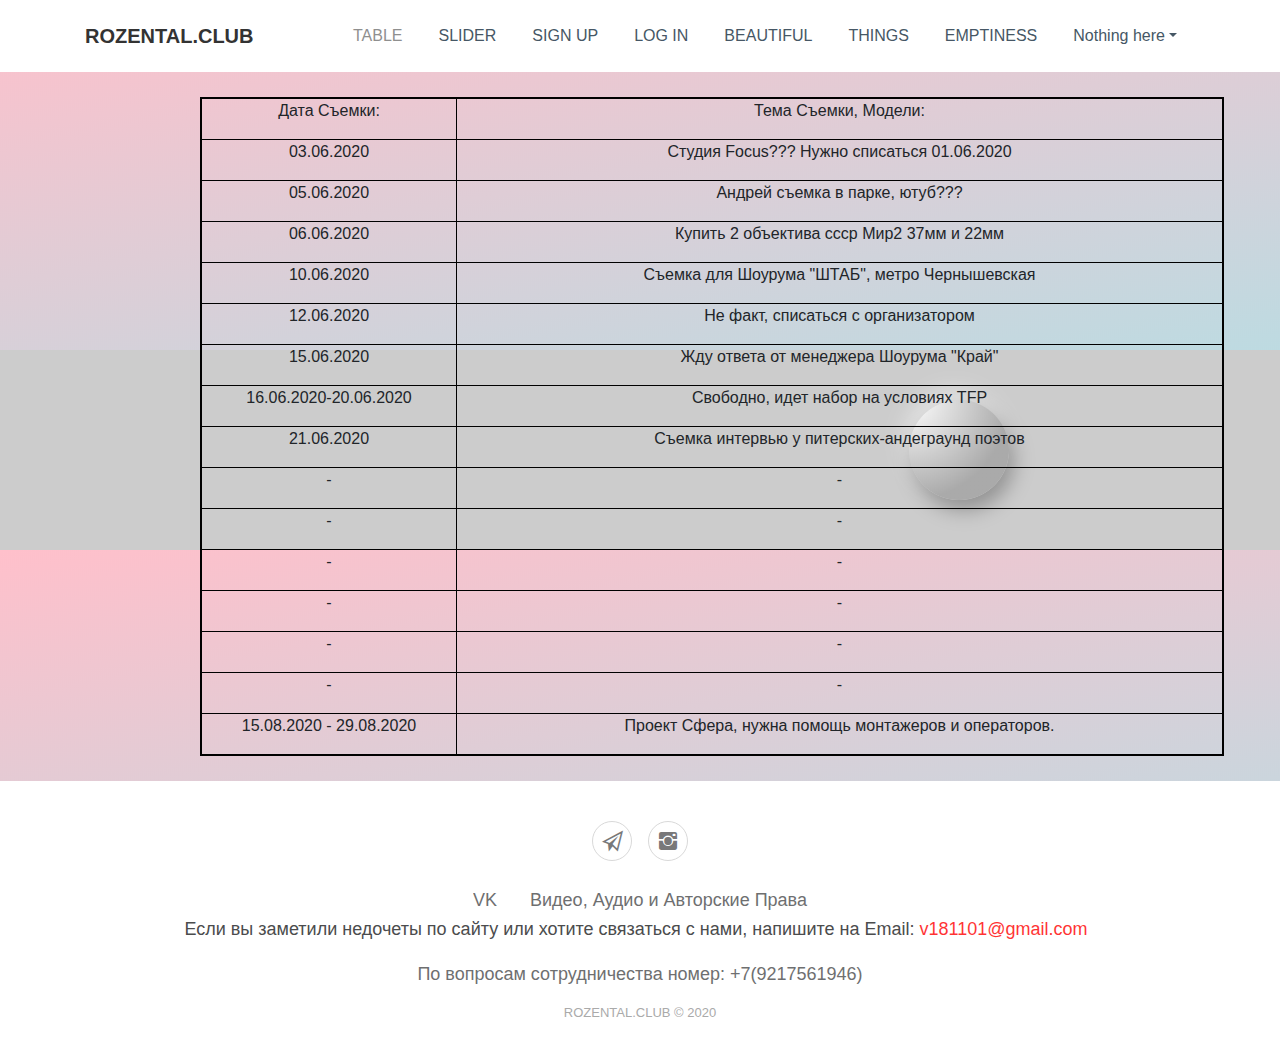
<file: gallery.html>
<!DOCTYPE html>
<html lang="ru">
<head>
	<meta charset="utf-8">
    <meta name="viewport" content="width=device-width, initial-scale=1.0, shrink-to-fit=no">
	<title>Gallery</title>
	<link rel="stylesheet" href="assets/bootstrap/css/bootstrap.min.css">
    <link rel="stylesheet" href="https://fonts.googleapis.com/css?family=Source+Sans+Pro:300,400,700">
    <link rel="stylesheet" href="assets/fonts/ionicons.min.css">
    <link rel="stylesheet" href="assets/css/Bootstrap-Spinner-Best-Preloader.css">
    <link rel="stylesheet" href="assets/css/Footer-Basic.css">
    <link rel="stylesheet" href="assets/css/Navigation-Clean.css">
    <link rel="stylesheet" href="assets/css/gallery.css">
</head>
<body style="background-image: url(&quot;assets/img/1.jpg&quot;);background-repeat: no-repeat;">
	<nav class="navbar navbar-light navbar-expand-md navigation-clean">
	        <div class="container"><a class="navbar-brand" href="#">ROZENTAL.CLUB</a><button data-toggle="collapse" class="navbar-toggler" data-target="#navcol-1"><span class="sr-only">Toggle navigation</span><span class="navbar-toggler-icon"></span></button>
	            <div class="collapse navbar-collapse"
	                id="navcol-1">
	                <ul class="nav navbar-nav ml-auto">
	                	<li class="nav-item" role="presentation"><a class="nav-link active" href="gallery.html">TABLE</a></li>
	                	<li class="nav-item" role="presentation"><a class="nav-link" href="Slider.html">SLIDER</a></li>
	                    <li class="nav-item" role="presentation"><a class="nav-link" href="Registration.html">SIGN UP</a></li>
	                    <li class="nav-item" role="presentation"><a class="nav-link" href="index-login.html">LOG IN</a></li>
	                    <li class="nav-item" role="presentation"><a class="nav-link" href="index.html">BEAUTIFUL</a></li>
	                    <li class="nav-item" role="presentation"><a class="nav-link" href="untitled.html">THINGS</a></li>
	                    <li class="nav-item" role="presentation"><a class="nav-link" href="untitled-1.html">EMPTINESS</a></li>
	                    <li class="nav-item dropdown"><a class="dropdown-toggle nav-link" data-toggle="dropdown" aria-expanded="false" href="#">Nothing here</a>
	                        <div class="dropdown-menu" role="menu">
	                        	<div role="presentation">
	                        		<a href="index.html" class="dropdown-item" >BEAUTIFUL</a>
	                        		<a href="untitled.html" class="dropdown-item">THINGS</a>
	                        		<a href="untitled-1.html" class="dropdown-item">EMPTINESS</a>
	                        	</div>
	                        </div>
	                    </li>
	                </ul>
	            </div>
	        </div>
	    </nav>

<table class="tables1"><colgroup><col style="width:389pt"> </colgroup>
<tbody>
<tr class="tables1_col">
<td style="width:25%">
<p>Дата Съемки:</p>
</td>
<td>
<p>Тема Съемки, Модели:</p>
</td>
</tr>
<tr>
<td>
<p>03.06.2020</p>
</td>
<td>
<p>Студия Focus??? Нужно списаться 01.06.2020</p>
</td>
</tr>
<tr>
<td>
<p>05.06.2020</p>
</td>
<td>
<p>Андрей съемка в парке, ютуб???</p>
</td>
</tr>
<tr>
<td>
<p>06.06.2020</p>
</td>
<td>
<p>Купить 2 объектива ссср Мир2 37мм и 22мм</p>
</td>
</tr>
<tr>
<td>
<p>10.06.2020</p>
</td>
<td>
<p>Съемка для Шоурума "ШТАБ", метро Чернышевская</p>
</td>
</tr>
<tr>
<td>
<p>12.06.2020</p>
</td>
<td>
<p>Не факт, списаться с организатором</p>
</td>
</tr>
<tr>
<td>
<p>15.06.2020</p>
</td>
<td>
<p>Жду ответа от менеджера Шоурума "Край"</p>
</td>
</tr>
<tr>
<td>
<p>16.06.2020-20.06.2020</p>
</td>
<td>
<p>Свободно, идет набор на условиях TFP</p>
</td>
</tr>
<tr>
<td>
<p>21.06.2020</p>
</td>
<td>
<p>Съемка интервью у питерских-андеграунд поэтов</p>
</td>
</tr>
<tr>
<td>
<p>-</p>
</td>
<td>
<p>-</p>
</td>
</tr>
<tr>
<td>
<p>-</p>
</td>
<td>
<p>-</p>
</td>
</tr>
<tr>
<td>
<p>-</p>
</td>
<td>
<p>-</p>
</td>
</tr>
<tr>
<td>
<p>-</p>
</td>
<td>
<p>-</p>
</td>
</tr>
<tr>
<td>
<p>-</p>
</td>
<td>
<p>-</p>
</td>
</tr>
<tr>
<td>
<p>-</p>
</td>
<td>
<p>-</p>
</td>
</tr>
<tr>
<td>
<p>15.08.2020 - 29.08.2020</p>
</td>
<td>
<p>Проект Сфера, нужна помощь монтажеров и операторов.</p>
</td>
</tr>
</tbody>
</table>

			<div class="footer-basic" style="background-size: auto;background-repeat: no-repeat;">
	        	<footer style="background-position: 800px;">
	            		<div class="social"><a href="https://t.me/PrivacyPhoo"><i class="icon ion-paper-airplane"></i></a><a href="https://www.instagram.com/vadimkaro"><i class="icon ion-social-instagram"></i></a></div>
					            <ul class="list-inline">
					                <li class="list-inline-item"><a href="https://vk.com/rozental_vadim">VK</a></li>
					                <li class="list-inline-item"><a href="AuthorskiePrava.html">Видео, Аудио и Авторские Права</a></li>
					            </ul>
					            <ul class="list-inline">
					                <li class="list-inline-item"><p>Если вы заметили недочеты по сайту или хотите связаться с нами, напишите на Email: <a href="mailto:v181101@gmail.com" style="color: red;">v181101@gmail.com</a></p></li>
					                <li class="list-inline-item"><a href="tel:+79217561946">По вопросам сотрудничества номер: +7(9217561946)</a></li>
					            </ul>
	            		<p class="copyright">ROZENTAL.CLUB © 2020</p>
	        	</footer>
	    </div>

		<script src="assets/js/jquery.min.js"></script>
	    <script src="assets/bootstrap/js/bootstrap.min.js"></script>
	    <script src="assets/js/Bootstrap-Spinner-Best-Preloader.js"></script>
</body>
</html>
</file>
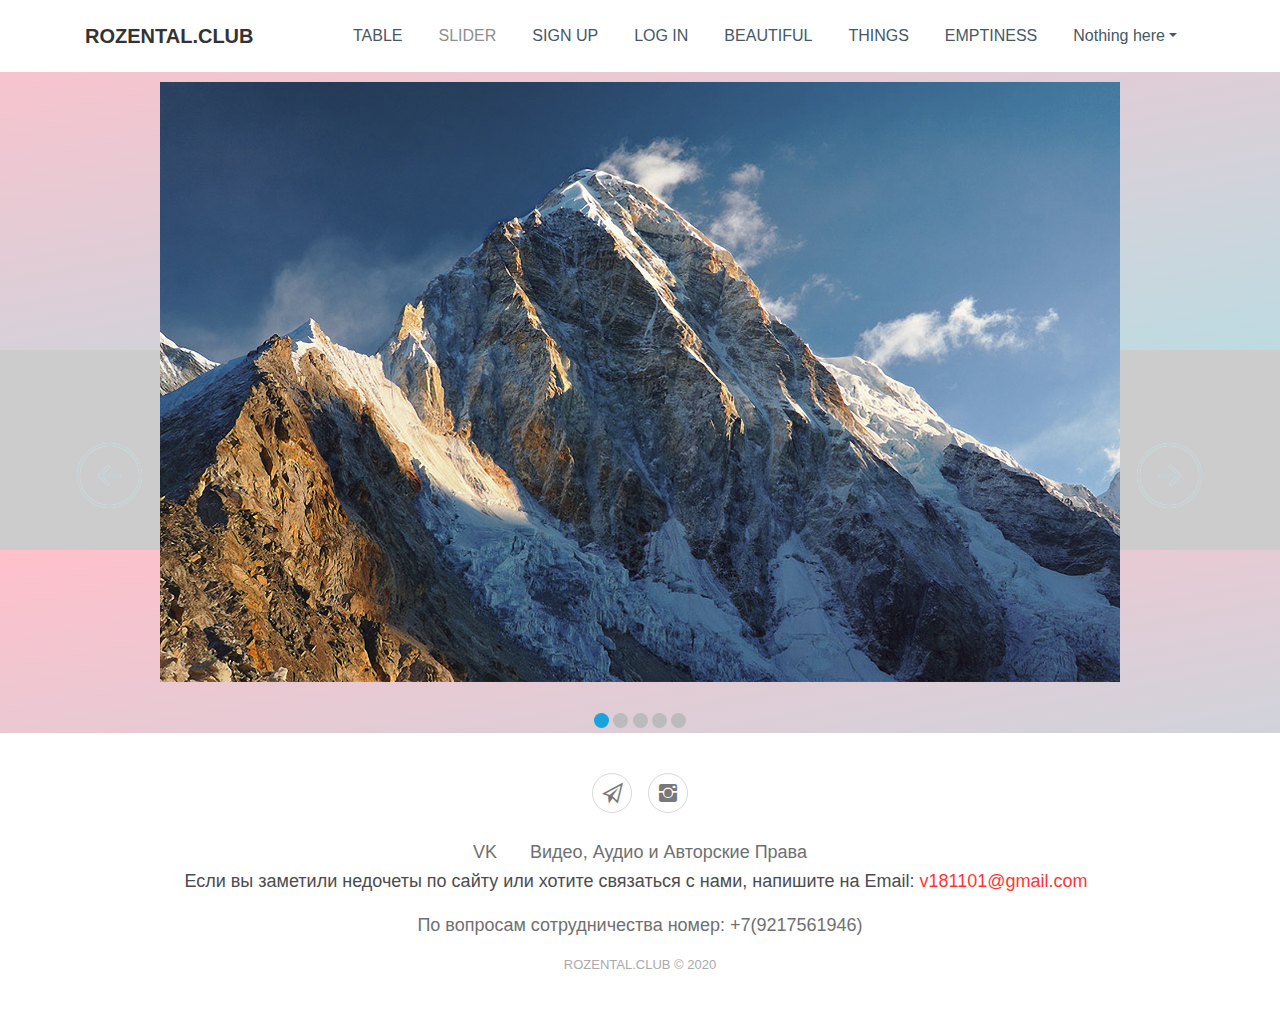
<file: Slider.html>
<!DOCTYPE html>
<html lang="ru">
<head>
	<title>Слайдер на CSS</title>
	<link rel="stylesheet" type="text/css" href="SLIDE/Slider.css">
	<link rel="stylesheet" href="assets/bootstrap/css/bootstrap.min.css">
    <link rel="stylesheet" href="https://fonts.googleapis.com/css?family=Source+Sans+Pro:300,400,700">
    <link rel="stylesheet" href="assets/fonts/ionicons.min.css">
    <link rel="stylesheet" href="assets/css/Bootstrap-Spinner-Best-Preloader.css">
    <link rel="stylesheet" href="assets/css/Footer-Basic.css">
    <link rel="stylesheet" href="assets/css/Navigation-Clean.css">
	<meta charset="utf-8">
</head>
<body style="background-image: url(&quot;assets/img/1.jpg&quot;);background-repeat: no-repeat;">
	<nav class="navbar navbar-light navbar-expand-md navigation-clean">
	        <div class="container"><a class="navbar-brand" href="#">ROZENTAL.CLUB</a><button data-toggle="collapse" class="navbar-toggler" data-target="#navcol-1"><span class="sr-only">Toggle navigation</span><span class="navbar-toggler-icon"></span></button>
	            <div class="collapse navbar-collapse"
	                id="navcol-1">
	                <ul class="nav navbar-nav ml-auto">
	                	<li class="nav-item" role="presentation"><a class="nav-link" href="gallery.html">TABLE</a></li>
	                	<li class="nav-item" role="presentation"><a class="nav-link active" href="Slider.html">SLIDER</a></li>
	                    <li class="nav-item" role="presentation"><a class="nav-link" href="Registration.html">SIGN UP</a></li>
	                    <li class="nav-item" role="presentation"><a class="nav-link" href="index-login.html">LOG IN</a></li>
	                    <li class="nav-item" role="presentation"><a class="nav-link" href="index.html">BEAUTIFUL</a></li>
	                    <li class="nav-item" role="presentation"><a class="nav-link" href="untitled.html">THINGS</a></li>
	                    <li class="nav-item" role="presentation"><a class="nav-link" href="untitled-1.html">EMPTINESS</a></li>
	                    <li class="nav-item dropdown"><a class="dropdown-toggle nav-link" data-toggle="dropdown" aria-expanded="false" href="#">Nothing here</a>
	                        <div class="dropdown-menu" role="menu">
	                        	<div role="presentation">
	                        		<a href="index.html" class="dropdown-item" >BEAUTIFUL</a>
	                        		<a href="untitled.html" class="dropdown-item">THINGS</a>
	                        		<a href="untitled-1.html" class="dropdown-item">EMPTINESS</a>
	                        	</div>
	                        </div>
	                    </li>
	                </ul>
	            </div>
	        </div>
	    </nav>

		<div class="all">
			<input checked type="radio" name="respond" id="desktop">
				<article id="slider">
						<input checked type="radio" name="slider" id="switch1">
						<input type="radio" name="slider" id="switch2">
						<input type="radio" name="slider" id="switch3">
						<input type="radio" name="slider" id="switch4">
						<input type="radio" name="slider" id="switch5">
					<div id="slides">
						<div id="overflow">
							<div class="image">
								<article><img src="SLIDE/img1.jpg" alt=""></article>
								<article><img src="SLIDE/img2.jpg" alt=""></article>
								<article><img src="SLIDE/img3.jpg" alt=""></article>
								<article><img src="SLIDE/img4.jpg" alt=""></article>
								<article><img src="SLIDE/img5.jpg" alt=""></article>
							</div>
						</div>
					</div>
					<div id="controls">
						<label for="switch1"></label>
						<label for="switch2"></label>
						<label for="switch3"></label>
						<label for="switch4"></label>
						<label for="switch5"></label>
					</div>
					<div id="active">
						<label for="switch1"></label>
						<label for="switch2"></label>
						<label for="switch3"></label>
						<label for="switch4"></label>
						<label for="switch5"></label>
					</div>
				</article>
		</div>
		 <div class="footer-basic" style="background-size: auto;background-repeat: no-repeat;">
	        <footer style="background-position: 800px;">
	            <div class="social"><a href="https://t.me/PrivacyPhoo"><i class="icon ion-paper-airplane"></i></a><a href="https://www.instagram.com/vadimkaro"><i class="icon ion-social-instagram"></i></a></div>
	            <ul class="list-inline">
	                <li class="list-inline-item"><a href="https://vk.com/rozental_vadim">VK</a></li>
	                <li class="list-inline-item"><a href="AuthorskiePrava.html">Видео, Аудио и Авторские Права</a></li>
	            </ul>
	            <ul class="list-inline">
	                <li class="list-inline-item"><p>Если вы заметили недочеты по сайту или хотите связаться с нами, напишите на Email: <a href="mailto:v181101@gmail.com" style="color: red;">v181101@gmail.com</a></p></li>
	                <li class="list-inline-item"><a href="tel:+79217561946">По вопросам сотрудничества номер: +7(9217561946)</a></li>
	            </ul>
	            <p class="copyright">ROZENTAL.CLUB © 2020</p>
	        </footer>
	    </div>
		<script src="assets/js/jquery.min.js"></script>
	    <script src="assets/bootstrap/js/bootstrap.min.js"></script>
	    <script src="assets/js/Bootstrap-Spinner-Best-Preloader.js"></script>
</body>
</html>
</file>
<file: assets/css/Footer-Basic.css>
.footer-basic {
  padding: 40px 0;
  background-color: #ffffff;
  color: #4b4c4d;
}

.footer-basic ul {
  padding: 0;
  list-style: none;
  text-align: center;
  font-size: 18px;
  line-height: 1.6;
  margin-bottom: 0;
}

.footer-basic li {
  padding: 0 10px;
}

.footer-basic ul a {
  color: inherit;
  text-decoration: none;
  opacity: 0.8;
}

.footer-basic ul a:hover {
  opacity: 1;
}

.footer-basic .social {
  text-align: center;
  padding-bottom: 25px;
}

.footer-basic .social > a {
  font-size: 24px;
  width: 40px;
  height: 40px;
  line-height: 40px;
  display: inline-block;
  text-align: center;
  border-radius: 50%;
  border: 1px solid #ccc;
  margin: 0 8px;
  color: inherit;
  opacity: 0.75;
}

.footer-basic .social > a:hover {
  opacity: 0.9;
}

.footer-basic .copyright {
  margin-top: 15px;
  text-align: center;
  font-size: 13px;
  color: #aaa;
  margin-bottom: 0;
}
</file>
<file: assets/css/Navigation-Clean.css>
.navigation-clean {
  background: #fff;
  padding-top: .75rem;
  padding-bottom: .75rem;
  color: #333;
  border-radius: 0;
  box-shadow: none;
  border: none;
  margin-bottom: 0;
}

@media (min-width:768px) {
  .navigation-clean {
    padding-top: 1rem;
    padding-bottom: 1rem;
  }
}

.navigation-clean .navbar-brand {
  font-weight: bold;
  color: inherit;
}

.navigation-clean .navbar-brand:hover {
  color: #222;
}

.navigation-clean.navbar-dark .navbar-brand:hover {
  color: #f0f0f0;
}

.navigation-clean .navbar-brand img {
  height: 100%;
  display: inline-block;
  margin-right: 10px;
  width: auto;
}

.navigation-clean .navbar-toggler {
  border-color: #ddd;
}

.navigation-clean .navbar-toggler:hover, .navigation-clean .navbar-toggler:focus {
  background: none;
}

.navigation-clean.navbar-dark .navbar-toggler {
  border-color: #555;
}

.navigation-clean .navbar-toggler {
  color: #888;
}

.navigation-clean.navbar-dark .navbar-toggler {
  color: #eee;
}

.navigation-clean .navbar-collapse, .navigation-clean .form-inline {
  border-top-color: #ddd;
}

.navigation-clean.navbar-dark .navbar-collapse, .navigation-clean.navbar-dark .form-inline {
  border-top-color: #333;
}

.navigation-clean .navbar-nav > .active > a, .navigation-clean .navbar-nav > .show > a {
  background: none;
  box-shadow: none;
}

.navigation-clean.navbar-light .navbar-nav .nav-link.active, .navigation-clean.navbar-light .navbar-nav .nav-link.active:focus, .navigation-clean.navbar-light .navbar-nav .nav-link.active:hover {
  color: #8f8f8f;
  box-shadow: none;
  background: none;
  pointer-events: none;
}

.navigation-clean.navbar .navbar-nav .nav-link {
  padding-left: 18px;
  padding-right: 18px;
}

.navigation-clean.navbar-light .navbar-nav .nav-link {
  color: #465765;
}

.navigation-clean.navbar-light .navbar-nav .nav-link:focus, .navigation-clean.navbar-light .navbar-nav .nav-link:hover {
  color: #37434d !important;
  background-color: transparent;
}

.navigation-clean .navbar-nav > li > .dropdown-menu {
  margin-top: -5px;
  box-shadow: none;
  background-color: #fff;
  border-radius: 2px;
}

@media (min-width:768px) {
  .navigation-clean .navbar-nav .show .dropdown-menu {
    box-shadow: 0 4px 8px rgba(0,0,0,.1);
  }
}

@media (max-width:767px) {
  .navigation-clean .navbar-nav .show .dropdown-menu .dropdown-item {
    color: #37434d;
    padding-top: .8rem;
    padding-bottom: .8rem;
    line-height: 1;
  }
}

.navigation-clean .dropdown-menu .dropdown-item:focus, .navigation-clean .dropdown-menu .dropdown-item {
  line-height: 2;
  color: #37434d;
}

.navigation-clean .dropdown-menu .dropdown-item:focus, .navigation-clean .dropdown-menu .dropdown-item:hover {
  background: #eee;
  color: inherit;
}

.navigation-clean.navbar-dark {
  background-color: #1f2021;
  color: #fff;
}

.navigation-clean.navbar-dark .navbar-nav a.active, .navigation-clean.navbar-dark .navbar-nav a.active:focus, .navigation-clean.navbar-dark .navbar-nav a.active:hover {
  color: #8f8f8f;
  box-shadow: none;
  background: none;
  pointer-events: none;
}

.navigation-clean.navbar-dark .navbar-nav .nav-link {
  color: #dfe8ee;
}

.navigation-clean.navbar-dark .navbar-nav .nav-link:focus, .navigation-clean.navbar-dark .navbar-nav .nav-link:hover {
  color: #fff;
  background-color: transparent;
}

.navigation-clean.navbar-dark .navbar-nav > li > .dropdown-menu {
  background-color: #1f2021;
}

.navigation-clean.navbar-dark .dropdown-menu .dropdown-item:focus, .navigation-clean.navbar-dark .dropdown-menu .dropdown-item {
  color: #f2f5f8;
}

.navigation-clean.navbar-dark .dropdown-menu .dropdown-item:focus, .navigation-clean.navbar-dark .dropdown-menu .dropdown-item:hover {
  background: #363739;
}

@media (max-width:767px) {
  .navigation-clean.navbar-dark .navbar-nav .show .dropdown-menu .dropdown-item {
    color: #fff;
  }
}
</file>
<file: assets/css/gallery.css>
table{
	background-color: none;
	margin:200px;
	border: 1px solid red;
    padding: 10px;
}
.contain{
	display: flex;
	justify-content: center;
	
}
.main{
	display: flex;
	justify-content: center;
	background-color: white;
	width: 60%;
	height: 100%;
}
.tables1{
	background-color:none;
    width: 80%;
    margin-top: 25px;
    margin-bottom: 25px;
	border: solid 2px black;
    border-radius: 5px;
    border-collapse: collapse;
    padding-top: 0;
}
.tables1 td {
	border: solid 1px black;
    text-align: center;
    vertical-align: top;
    padding: 0 .1cm;
}
@media  screen and (max-width: 480px) {
	.main{
		width: 80%;
	}
}
</file>
<file: SLIDE/Slider.css>
#slider { /*положение слайдера*/
    position: relative;
	text-align: center;
    top: 10px;
}

#slider{ /*центровка слайдера*/
	margin: 0 auto;
}

#slides article{ /*все изображения справа друг от доруга*/
	width: 20%;
	float: left;
}

#slides .image{ /*устанавливает общий размер блока с изображениями*/
	width: 500%;
	line-height: 0;
}

#overflow{ /*сркывает все, что находится за пределами этого блока*/
	width: 100%;
	overflow: hidden;
}

article img{ /*размер изображений слайдера*/
	width: 100%;
}

#desktop:checked ~ #slider{ /*размер всего слайдера*/
	max-width: 960px; /*максимальнная длинна*/
}

/*настройка переключения и положения для левой стрелки*/
/*если свич1-5 активны, то идет обращение к лейблу из блока с id контролс*/
#switch1:checked ~ #controls label:nth-child(5), 
#switch2:checked ~ #controls label:nth-child(1),
#switch3:checked ~ #controls label:nth-child(2),
#switch4:checked ~ #controls label:nth-child(3),
#switch5:checked ~ #controls label:nth-child(4){
	background: url('prev.png') no-repeat; /*заливка фона картинкой без повторений*/
	float: left;
	margin: 0 0 0 -84px; /*сдвиг влево*/
	display: block;
	height: 68px;
	width: 68px;
}

/*настройка переключения и положения для правой стрелки*/
#switch1:checked ~ #controls label:nth-child(2), 
#switch2:checked ~ #controls label:nth-child(3),
#switch3:checked ~ #controls label:nth-child(4),
#switch4:checked ~ #controls label:nth-child(5),
#switch5:checked ~ #controls label:nth-child(1){
	background: url('next.png') no-repeat; /*заливка фона картинкой без повторений*/
	float: right;
	margin: 0 -84px 0 0; /*сдвиг вправо*/
	display: block;
	height: 68px;
	width: 68px;
}

label, a{ /*при наведении на стрелки или переключатели - курсор изменится*/
	cursor: pointer;
}

.all input{ /*скрывает стандартные инпуты (чекбоксы) на странице*/
	display: none;
}

/*позиция изображения при активации переключателя*/
#switch1:checked ~ #slides .image{
	margin-left: 0;
}

#switch2:checked ~ #slides .image{
	margin-left: -100%;
}

#switch3:checked ~ #slides .image{
	margin-left: -200%;
}

#switch4:checked ~ #slides .image{
	margin-left: -300%;
}

#switch5:checked ~ #slides .image{
	margin-left: -400%;
}

#controls{ /*положение блока всех управляющих элементов*/
	margin: -25% 0 0 0;
	width: 100%;
	height: 50px;
}

#active label{ /*стиль отдельного переключателя*/
	border-radius: 10px; /*скругление углов*/
	display: inline-block; /*расположение в строку*/
	width: 15px;
	height: 15px;
	background: #bbb;
}

#active{ /*расположение блока с переключателями*/
	margin: 23% 0 0;
	text-align: center;
}

#active label:hover{ /*поведение чекбокса при наведении*/
	background: #76c8ff;
	border-color: #777 !important; /*выполнение в любом случае*/
}

/*цвет активного лейбла при активации чекбокса*/
#switch1:checked ~ #active label:nth-child(1),
#switch2:checked ~ #active label:nth-child(2),
#switch3:checked ~ #active label:nth-child(3),
#switch4:checked ~ #active label:nth-child(4),
#switch5:checked ~ #active label:nth-child(5){
	background: #18a3dd;
	border-color: #18a3dd !important;
}

#slides .image{ /*анимация пролистывания изображений*/
	transition: all 800ms cubic-bezier(0.770, 0.000, 0.175, 1.000);
}

#controls label:hover{ /*прозрачность стрелок при наведении*/
	opacity: 0.6;
}

#controls label{ /*прозрачность стрелок при отводе курсора*/
	transition: opacity 0.2s ease-out;
}
</file>
